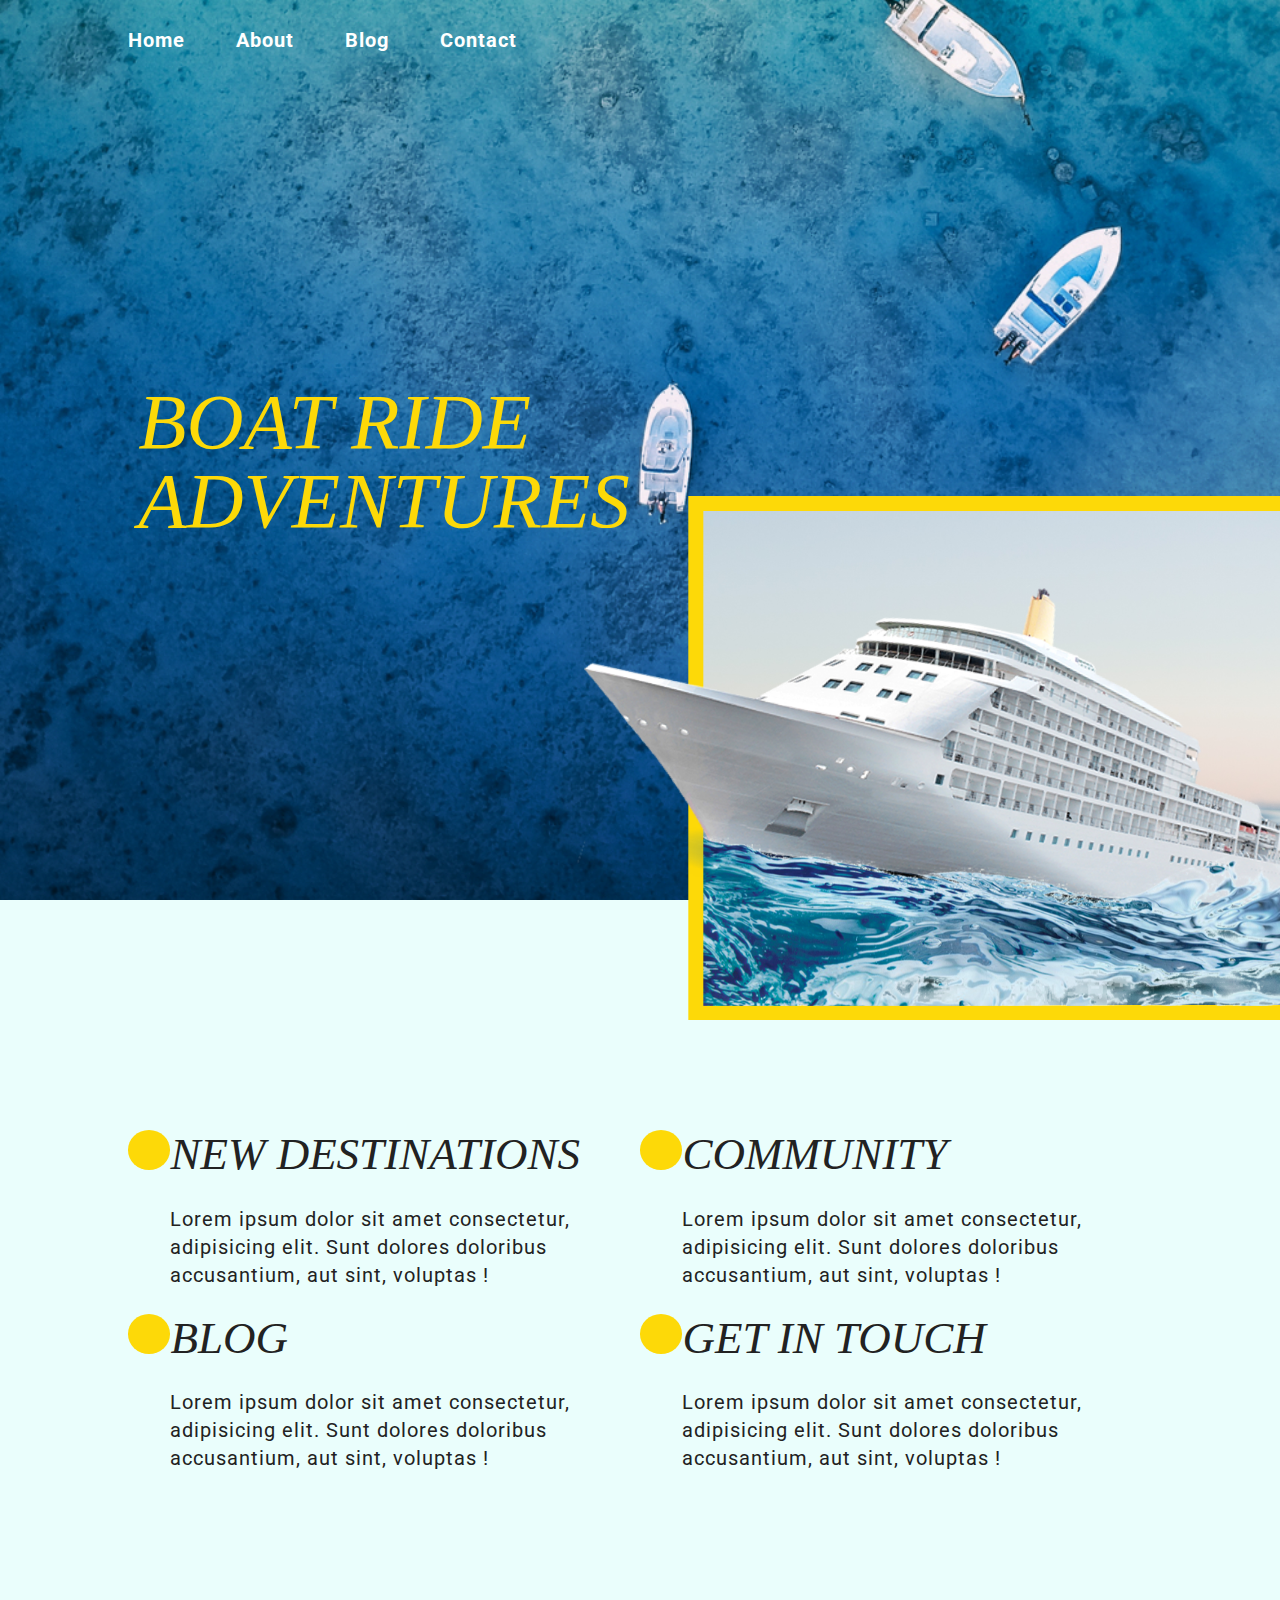
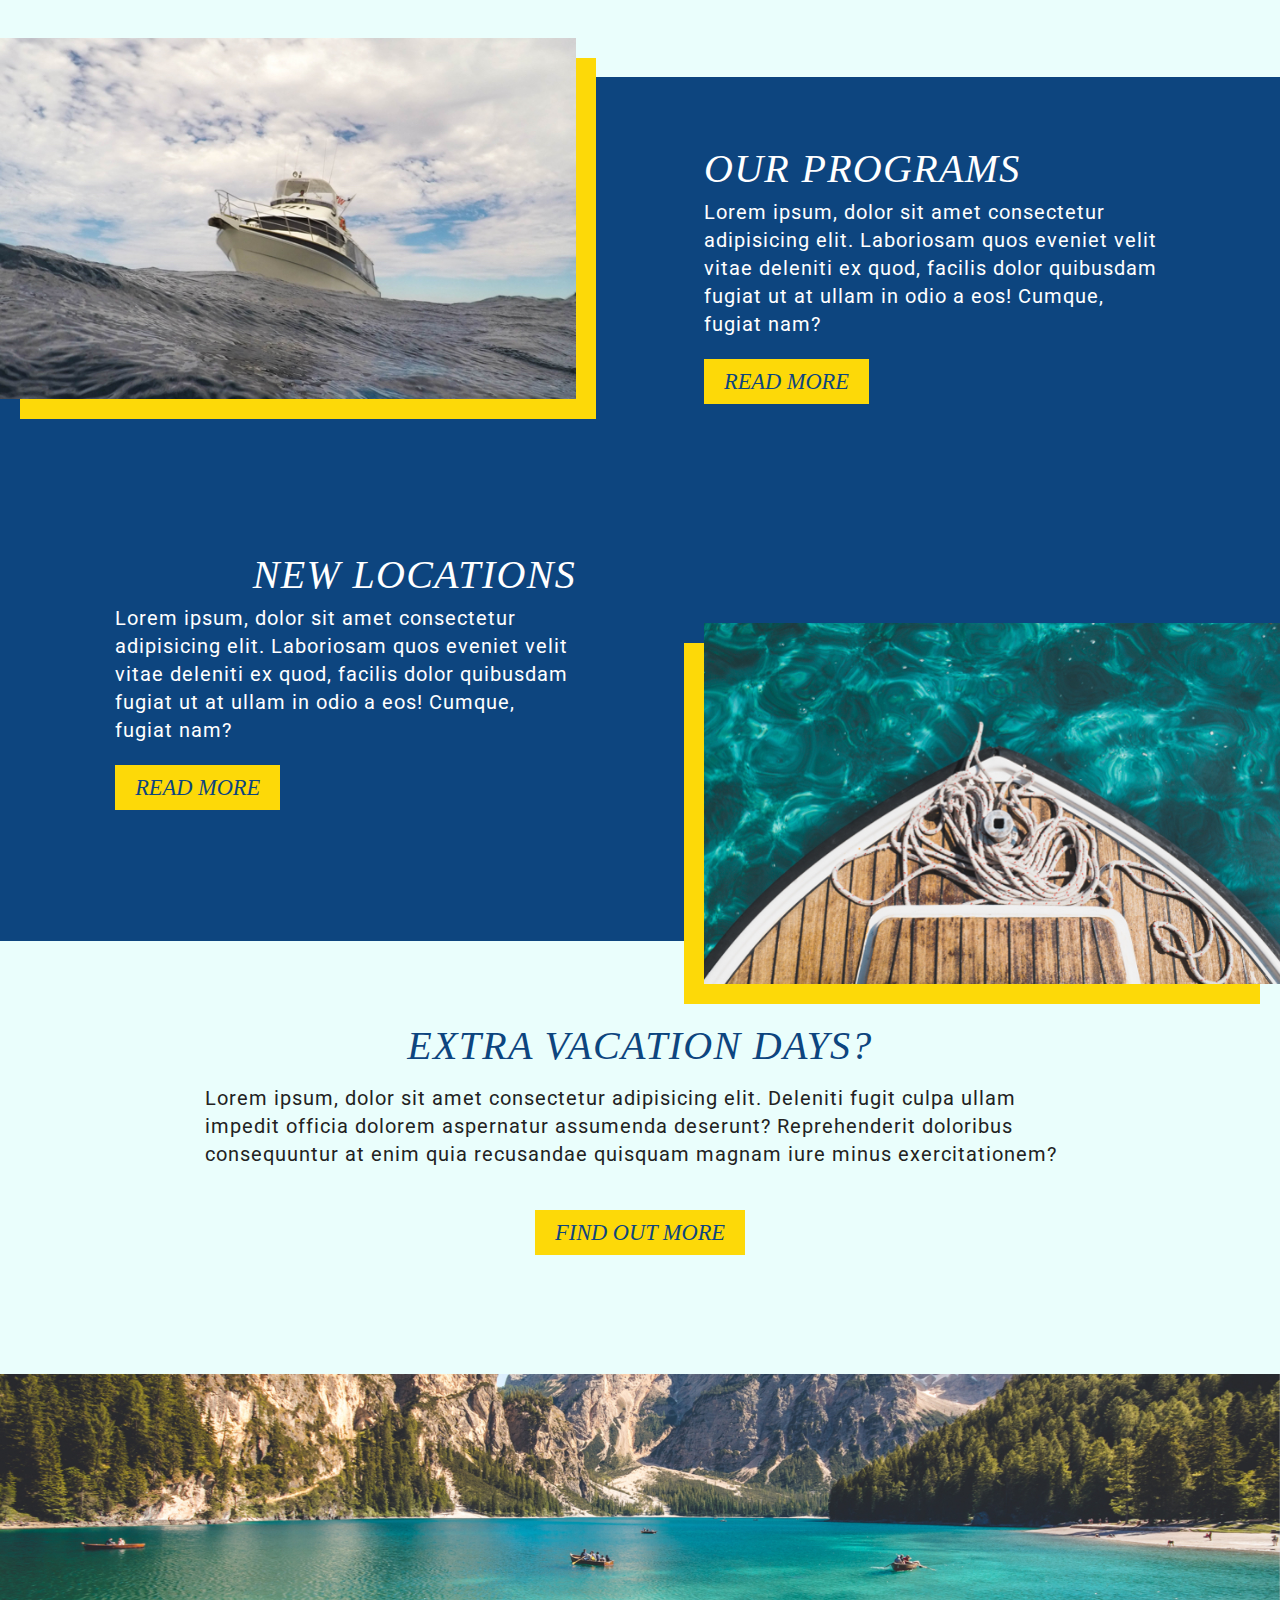
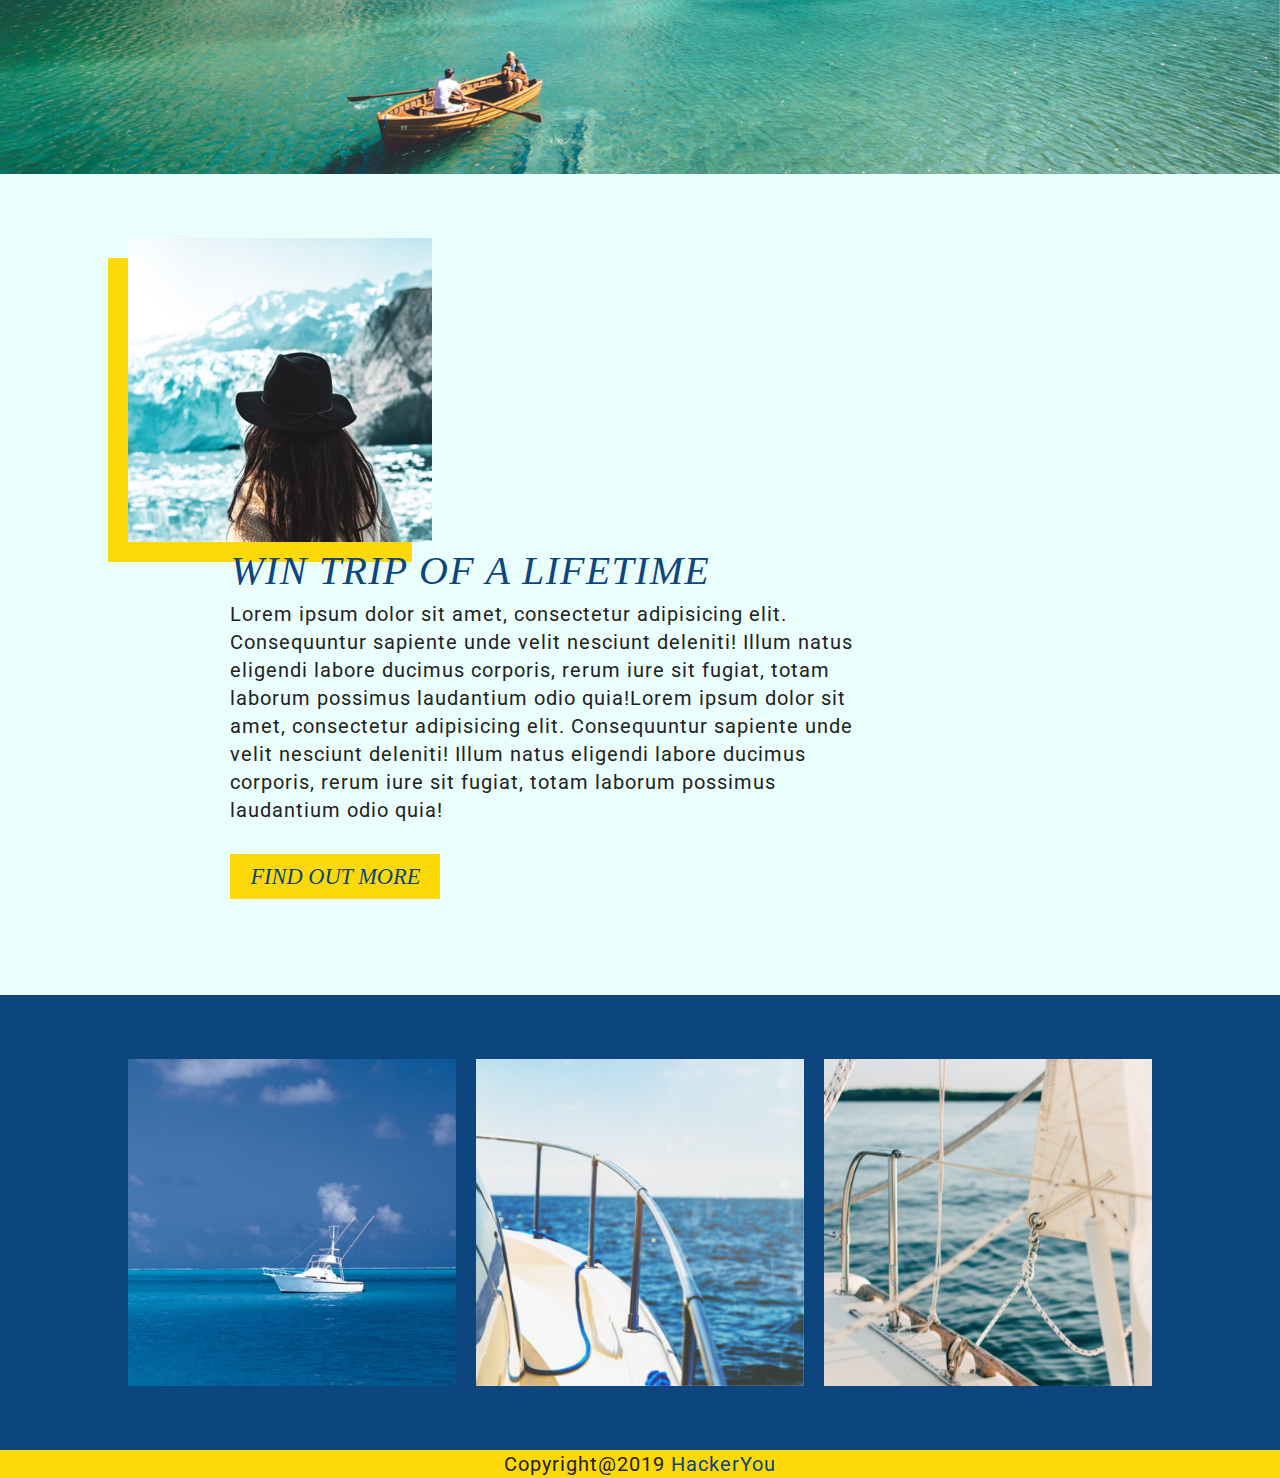
<file: index.html>
<!DOCTYPE html>
<html lang="en">
<head>
    <meta charset="UTF-8">
    <meta name="viewport" content="width=device-width, initial-scale=1.0">
    <meta http-equiv="X-UA-Compatible" content="ie=edge">
    <title>Boat Ride Adventures -Kanu Sobti</title>
    <link rel="stylesheet" href="https://use.fontawesome.com/releases/v5.7.1/css/all.css"
        integrity="sha384-fnmOCqbTlWIlj8LyTjo7mOUStjsKC4pOpQbqyi7RrhN7udi9RwhKkMHpvLbHG9Sr" crossorigin="anonymous"> 
    <link href="https://fonts.googleapis.com/css?family=IM+Fell+English:400,400i|Roboto&display=swap" rel="stylesheet">
    <link rel="stylesheet" href="styles/style.css">
    </head>
<body>
    <a href="#main" class="skipLink">Skip to main content</a>
    <header id="home">
        <div class="wrapper">
            <nav class="navigation">
            
                <ul class="navigationList">
                    <li class="navItem"><a class="navLink" href="index.html">Home</a></li>
                    <li class="navItem"><a class="navLink" href="#about">About</a></li>
                    <li class="navItem"><a class="navLink" href="blog.html">Blog</a></li>
                    <li class="navItem"><a class="navLink" href="contact.html">Contact</a></li>
                </ul>
            </nav>
            <div class="heading">
                <h1>Boat ride<span class="headingAdventures">adventures</span></h1>
            </div>
        </div>
        <img class="rightOverlappingImage" src="Assets/Boat-Ride-Adventures-final-assets/home-box-header.png" alt="A white cruise ship sailing in the waters">
    </header>
    <main>
        <section class="newDestinations" id="#about">
            
            <div class="firstLists wrapper">
                <div class="listItems">
                    <div class="iconContainer">
                        <i class="fas fa-map-marker-alt"></i>
                    </div>
                    <div class="iconText">
                        <h2>New Destinations</h2>
                        <p>Lorem ipsum dolor sit amet consectetur, adipisicing elit. Sunt dolores doloribus accusantium, aut sint, voluptas !</p>
                    </div>       
                </div>
                <div class="listItems">
                    <div class="iconContainer">
                        <i class="fas fa-users"></i>
                    </div>
                    <div class="iconText">
                        <h2>Community</h2>
                        <p>Lorem ipsum dolor sit amet consectetur, adipisicing elit. Sunt dolores doloribus accusantium, aut sint, voluptas !</p>
                    </div>       
                </div>
                <div class="listItems">
                    <div class="iconContainer">
                        <span><i class="fas fa-file"></i></span>
                    </div>
                    <div class="iconText">
                        <h2>Blog</h2>
                        <p>Lorem ipsum dolor sit amet consectetur, adipisicing elit. Sunt dolores doloribus accusantium, aut sint, voluptas !</p>
                    </div>
                </div>
                <div class="listItems">
                    <div class="iconContainer">
                        <span><i class="fas fa-phone"></i></span>
                    </div>
                    <div class="iconText">
                        <h2>Get in Touch</h2>
                        <p>Lorem ipsum dolor sit amet consectetur, adipisicing elit. Sunt dolores doloribus accusantium, aut sint, voluptas !</p>
                    </div>       
                </div> 
            </div>
        </section>
        <section class="ourProgramMainContainer">
            <!-- <div class="ourProgram wrapper"> -->
                <div class="ourProgramContainer">
                    <div class="ourProgramList leftImage">
                        <img src="Assets/Boat-Ride-Adventures-final-assets/left-image.jpg" alt="A yacht sailing on the wavy water with white clouds in the sky" >
                    </div>
                    <div class="ourProgramList leftDescription">
                        <h3>New Locations</h3>
                        <p>Lorem ipsum, dolor sit amet consectetur adipisicing elit. Laboriosam quos eveniet velit vitae deleniti ex quod, facilis dolor quibusdam fugiat ut at ullam in odio a eos! Cumque, fugiat nam?</p>
                        <div class="readMoreButton">
                            <a href="#">read more</a>
                        </div>
                    </div>  
                </div>
                   
                <div class="ourProgramContainer">
                    <div class="ourProgramList rightDescription">
                        <h3>Our Programs</h3>
                        <p>Lorem ipsum, dolor sit amet consectetur adipisicing elit. Laboriosam quos eveniet velit vitae deleniti ex quod, facilis dolor quibusdam fugiat ut at ullam in odio a eos! Cumque, fugiat nam?</p>
                        <div class="readMoreButton">
                            <a href="#">read more</a>
                        </div>
                    </div>
                    <div class="ourProgramList rightImage">
                        <img src="Assets/Boat-Ride-Adventures-final-assets/right-image.jpg" alt="Edge of a boat with some ropes with sparkling blue water in the background">
                    </div>
                </div> 
            <!-- </div>     -->
        </section>
        <section class="extraVacationContainer">
            <div class="extraVacation wrapper">
                <h3>Extra Vacation Days?</h3>
                <p>Lorem ipsum, dolor sit amet consectetur adipisicing elit. Deleniti fugit culpa ullam impedit officia dolorem aspernatur assumenda deserunt? Reprehenderit doloribus consequuntur at enim quia recusandae quisquam magnam iure minus exercitationem?</p>
                <div class="findOutMoreButton">
                        <a href="#">Find out more</a>
                </div>
            </div>
            <div>
                <img src="Assets/Boat-Ride-Adventures-final-assets/banner.jpg" alt="Four boats with people over it heading towards an island with mountains at the back">
            </div>   
        </section>
        <section class="winTripContainer">
            <div class="winTrip wrapper">
                <div class="winTripImage">
                    <img src="Assets/Boat-Ride-Adventures-final-assets/small-box.jpg" alt="Back of girl wearing a black hat looking towards snowy mountains ">
                </div>
                <div class="winTripDescription">
                    <h3>Win trip of a lifetime</h3>
                    <p>Lorem ipsum dolor sit amet, consectetur adipisicing elit. Consequuntur sapiente unde velit nesciunt deleniti! Illum natus eligendi labore ducimus corporis, rerum iure sit fugiat, totam laborum possimus laudantium odio quia!Lorem ipsum dolor sit amet, consectetur adipisicing elit. Consequuntur sapiente unde velit nesciunt deleniti! Illum natus eligendi labore ducimus corporis, rerum iure sit fugiat, totam laborum possimus laudantium odio quia!</p>
                    <div class="findOutMoreButton">
                            <a href="#">Find out more</a>
                    </div>
                </div>
            </div>   
        </section>
    </main>
    <footer class="gallery">
        <div class="galleryImgRow wrapper">
            <div class="galleryImg">
                <img src="Assets/Boat-Ride-Adventures-final-assets/gallery-image-1.jpg" alt="yacht sailing on blue waters with blue sky overhead">
            </div>
            <div class="galleryImg" >
                <img src="Assets/Boat-Ride-Adventures-final-assets/gallery-image-2.jpg" alt="yacht deck with side railing and blue waters ">
            </div>
            <div class="galleryImg">
                <img src="Assets/Boat-Ride-Adventures-final-assets/gallery-image-3.jpg" alt="yacht deck with sail and blue waters in the background">
            </div>
        </div>
        <div class="galleryCopyright">
            <p>Copyright@2019 <a class="galleryLink" href="https://hackeryou.com">HackerYou</a></p>
        </div>    
    </footer>
        
   
   
   
</body>
</html>
</file>
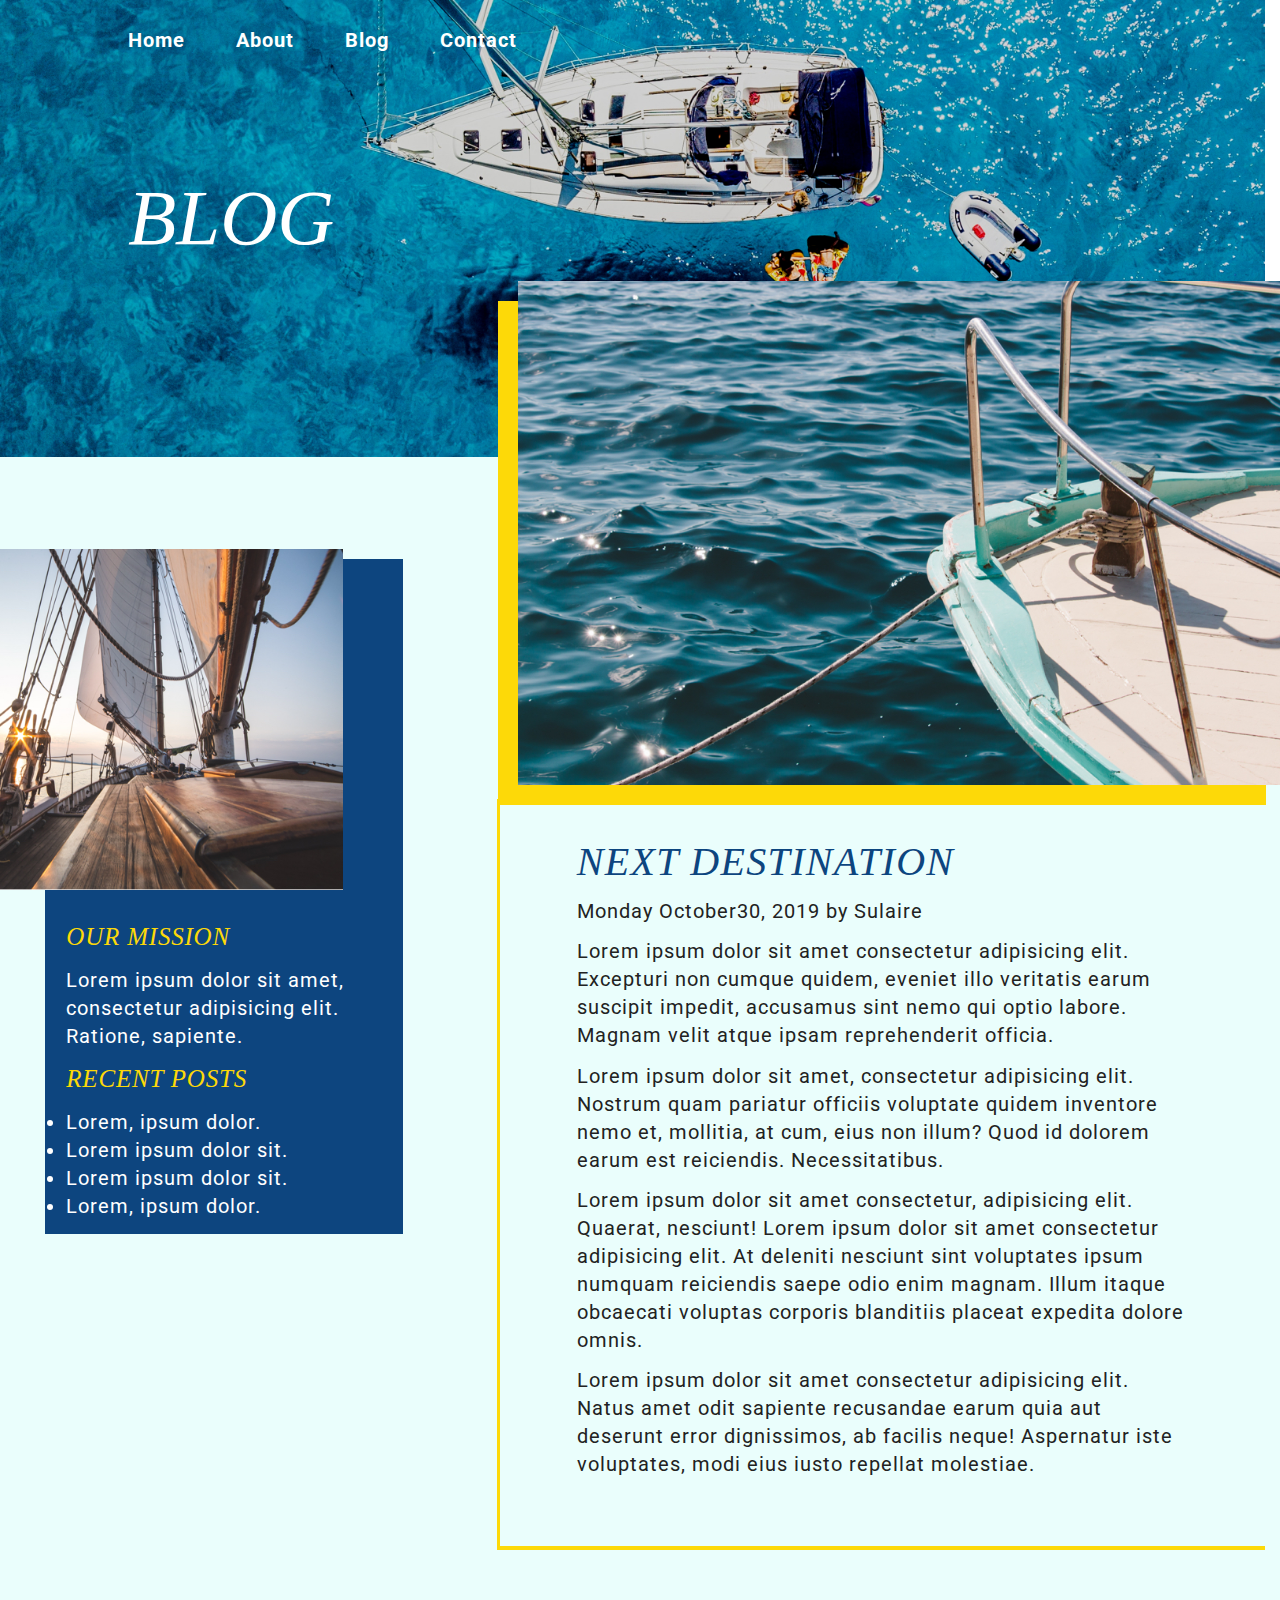
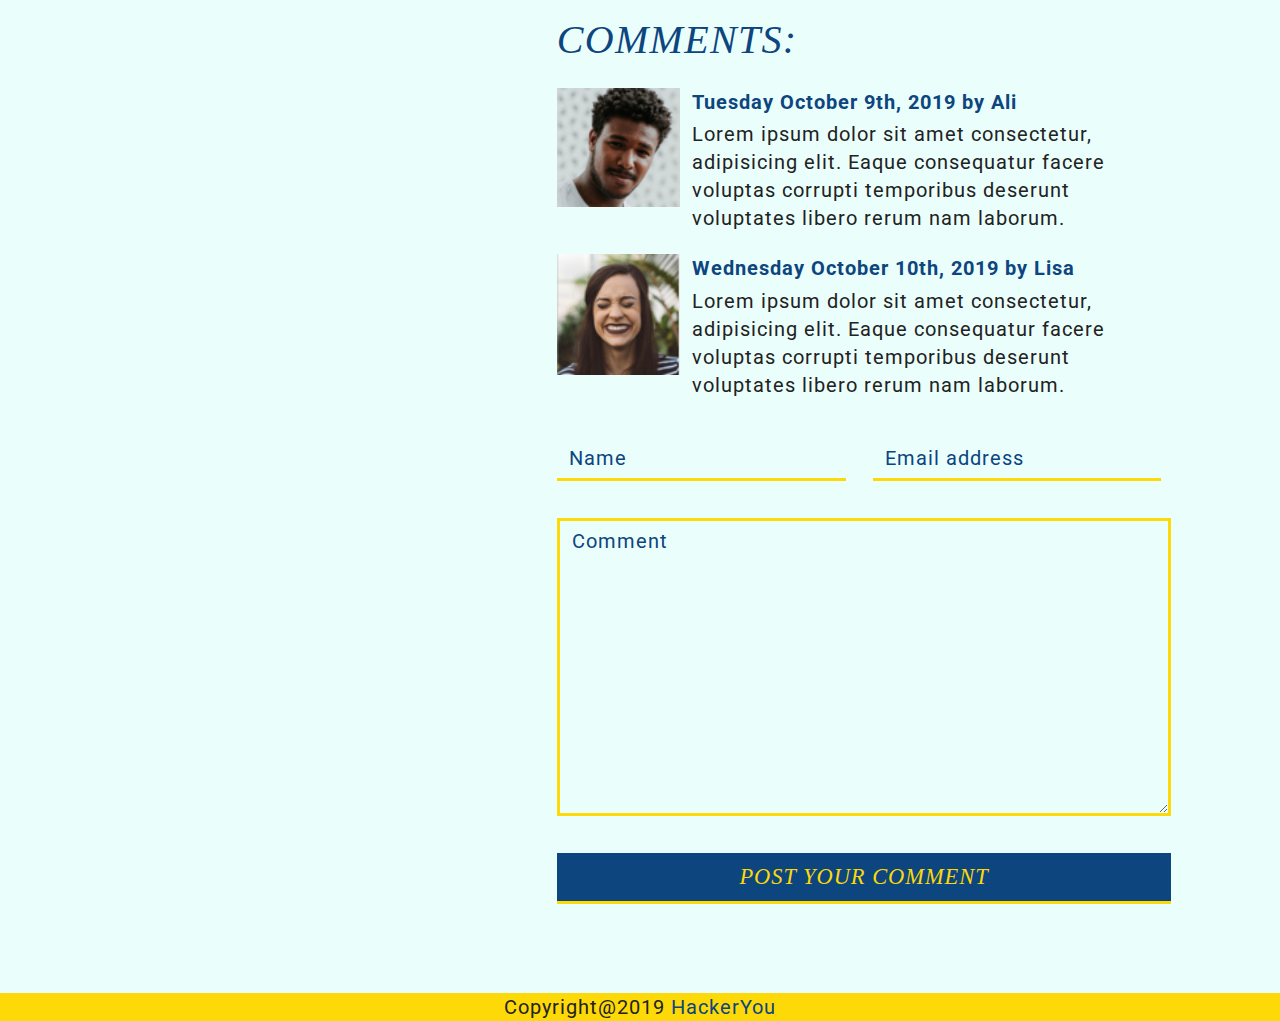
<file: blog.html>
<!DOCTYPE html>
<html lang="en">
<head>
    <meta charset="UTF-8">
    <meta name="viewport" content="width=device-width, initial-scale=1.0">
    <meta http-equiv="X-UA-Compatible" content="ie=edge">
    <title>Boat Ride Adventures -Kanu Sobti</title>
    <link rel="stylesheet" href="https://use.fontawesome.com/releases/v5.7.1/css/all.css"
    integrity="sha384-fnmOCqbTlWIlj8LyTjo7mOUStjsKC4pOpQbqyi7RrhN7udi9RwhKkMHpvLbHG9Sr" crossorigin="anonymous">
    <link href="https://fonts.googleapis.com/css?family=IM+Fell+English:400,400i|Roboto&display=swap" rel="stylesheet">
    <link rel="stylesheet" href="styles/style.css">    
</head>
<body>
    <header class="blogHeader"id="blog">
        <div class="wrapper">
            <nav class="navigation">
                <ul class="navigationList">
                    <li class="navItem"><a class="navLink" href="index.html">Home</a></li>
                    <li class="navItem"><a class="navLink" href="#about">About</a></li>
                    <li class="navItem"><a class="navLink" href="blog.html">Blog</a></li>
                    <li class="navItem"><a class="navLink" href="contact.html">Contact</a></li>
                </ul>
            </nav>
        </div>
        <div class="blogHeading wrapper">
            <h1>Blog</h1>
        </div>   
    </header>
    <main class="blogMainContainer">
        <aside>
            <div class="asideContainer wrapper">
                <div class="blogSideImg">
                    <img src="Assets/Boat-Ride-Adventures-final-assets/blog-side-image.jpg" alt="Deck of a cruise ship showing the sails and ropes with the sunset in the backdrop">
                </div>
                <div class="blogSideWrittenContainer">
                    <div class="ourMission">
                        <h4>Our Mission</h4>
                        <p>Lorem ipsum dolor sit amet, consectetur adipisicing elit. Ratione, sapiente.</p>
                    </div>
                    <div class="recentPosts">
                        <h4>Recent Posts</h4>
                        <ul>
                            <li>Lorem, ipsum dolor.</li>
                            <li>Lorem ipsum dolor sit.</li>
                            <li>Lorem ipsum dolor sit.</li>
                            <li>Lorem, ipsum dolor.</li>
                        </ul>
                    </div>    
                </div>
          </div>  
            
        </aside>
        <section class="rightSection wrapper">
            <div class="blogPostImg">
                <img src="Assets/Boat-Ride-Adventures-final-assets/blog-post-image.jpg" alt="a yacht tied up to the shore with a rope with the sparkling water">
            </div>
            <div class="blogPostContainer">    
                <div class="blogPostDescription wrapper">
                    <h3>Next Destination</h3>
                    <p>Monday October30, 2019 by Sulaire</p>
                    <p>Lorem ipsum dolor sit amet consectetur adipisicing elit. Excepturi non cumque quidem, eveniet illo veritatis earum suscipit impedit, accusamus sint nemo qui optio labore. Magnam velit atque ipsam reprehenderit officia.</p>
                    <p>Lorem ipsum dolor sit amet, consectetur adipisicing elit. Nostrum quam pariatur officiis voluptate quidem inventore nemo et, mollitia, at cum, eius non illum? Quod id dolorem earum est reiciendis. Necessitatibus.</p>
                    <p>Lorem ipsum dolor sit amet consectetur, adipisicing elit. Quaerat, nesciunt! Lorem ipsum dolor sit amet consectetur adipisicing elit. At deleniti nesciunt sint voluptates ipsum numquam reiciendis saepe odio enim magnam. Illum itaque obcaecati voluptas corporis blanditiis placeat expedita dolore omnis.</p>
                    <p>Lorem ipsum dolor sit amet consectetur adipisicing elit. Natus amet odit sapiente recusandae earum quia aut deserunt error dignissimos, ab facilis neque! Aspernatur iste voluptates, modi eius iusto repellat molestiae.</p>
                </div>
            </div> 
            <div class="commentsContainer wrapper">
                <h3>Comments:</h3>
                <div class="commentsDescription">
                    <div class="commentsImage">
                        <img src="Assets/Boat-Ride-Adventures-final-assets/comment-1.jpg" alt="picture of a guy named Ali having curly hair and a little moustache">
                    </div>
                    <div class="commentsText">
                        <p class="blueBold">Tuesday October 9th, 2019 by Ali</p>
                        <p>Lorem ipsum dolor sit amet consectetur, adipisicing elit. Eaque consequatur facere voluptas corrupti temporibus deserunt voluptates libero rerum nam laborum.</p>
                    </div>
                </div>
                <div class="commentsDescription">
                    <div class="commentsImage">
                        <img src="Assets/Boat-Ride-Adventures-final-assets/comment-2.jpg" alt="picture of a girl named Lisa having curly hair and a little moustache">
                    </div>
                    <div class="commentsText">
                        <p class="blueBold">Wednesday October 10th, 2019 by Lisa</p>
                        <p>Lorem ipsum dolor sit amet consectetur, adipisicing elit. Eaque consequatur facere voluptas corrupti temporibus deserunt voluptates libero rerum nam laborum.</p>
                    </div>
                </div>
            </div>
            <div class="blogForm">
                <form class="searchForm wrapper" action="sendEmail.php" method="POST" autocomplete="off" name="applicationForm"> 
                    <fieldset>
                        <label for="name" class="visuallyHidden">Name</label>
                        <input class="searchFormInputName" type="name" name="name" id="name" placeholder="Name" required="true">
                        <label for="email" class="visuallyHidden">Email</label>
                        <input class="searchFormInputEmail" type="email" name="email" id="email" placeholder="Email address" required="true">
                        <label for="textArea" class="visuallyHidden">TextArea</label>
                        ​<textarea id="txtArea" rows="10" cols="70" placeholder="Comment"></textarea>
                        <input class="searchFormButton" type="submit" value="Post your comment">
                    </fieldset>
                </form>
            </div>        
        </section>
    </main>
    <footer class="galleryCopyright">
        <p>Copyright@2019 <a class="galleryLink" href="https://hackeryou.com">HackerYou</a></p>
    </footer>
        
    
</body>
</html>
</file>
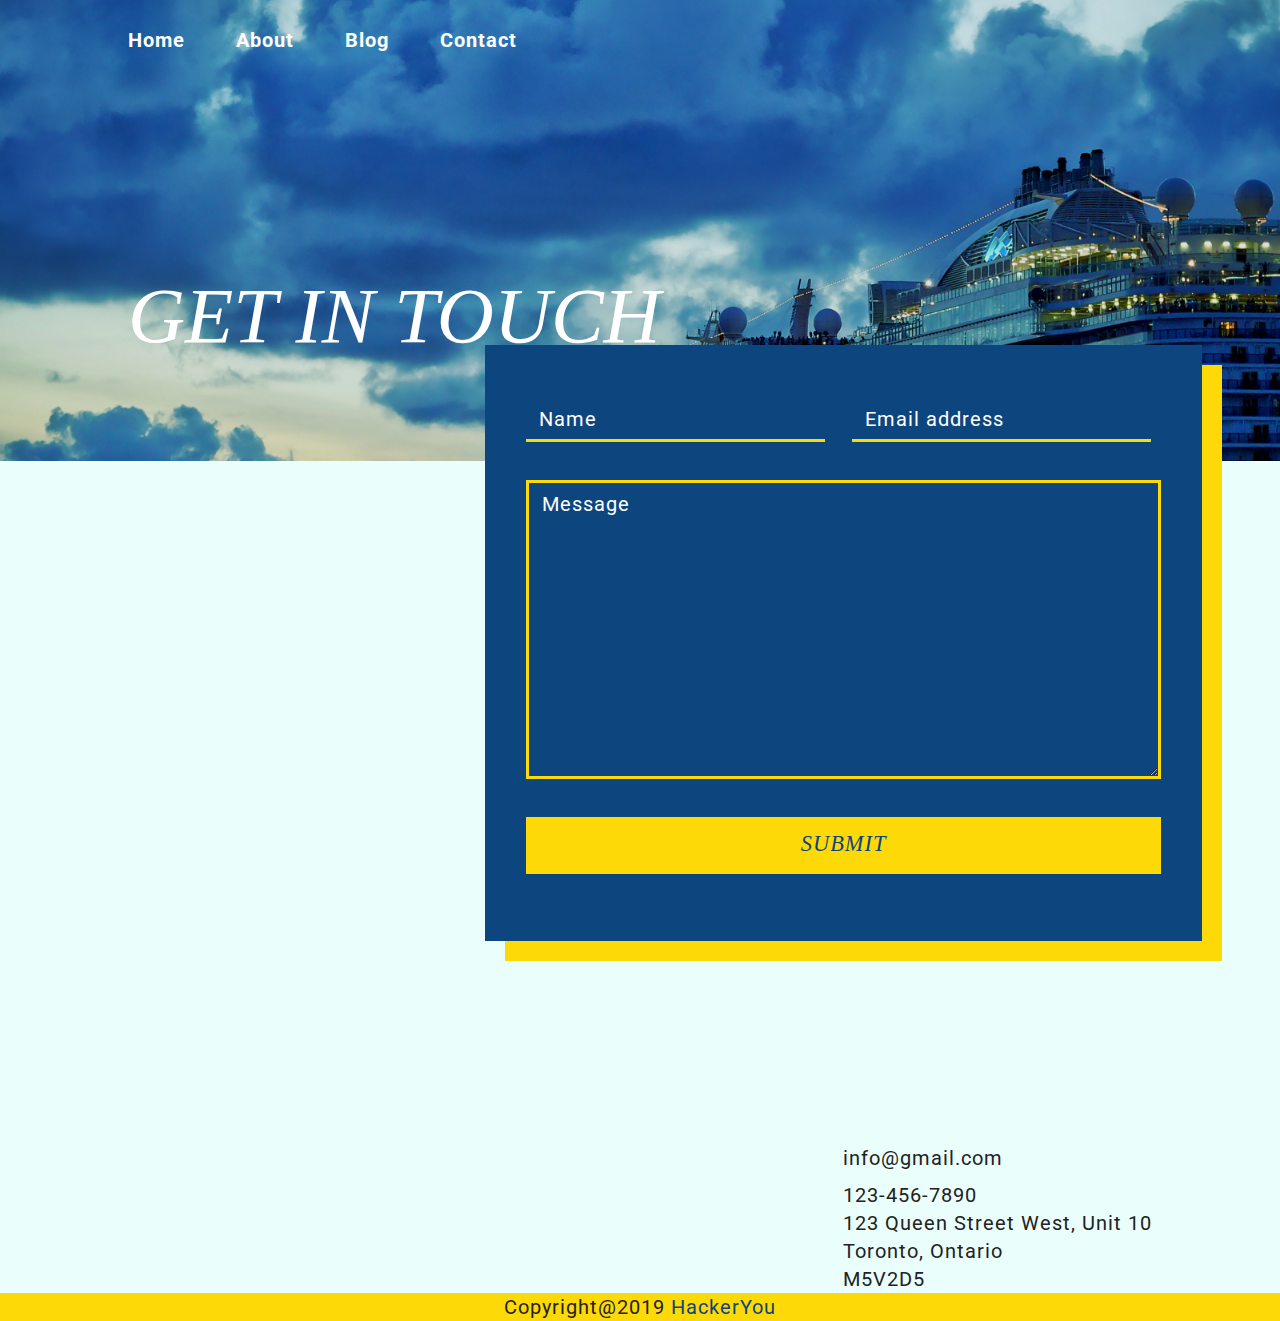
<file: contact.html>
<!DOCTYPE html>
<html lang="en">
<head>
    <meta charset="UTF-8">
    <meta name="viewport" content="width=device-width, initial-scale=1.0">
    <meta http-equiv="X-UA-Compatible" content="ie=edge">
    <title>Boat Ride Adventures -Kanu Sobti</title>
    <link rel="stylesheet" href="https://use.fontawesome.com/releases/v5.7.1/css/all.css"
    integrity="sha384-fnmOCqbTlWIlj8LyTjo7mOUStjsKC4pOpQbqyi7RrhN7udi9RwhKkMHpvLbHG9Sr" crossorigin="anonymous">
    <link href="https://fonts.googleapis.com/css?family=IM+Fell+English:400,400i|Roboto&display=swap" rel="stylesheet">
    <link rel="stylesheet" href="styles/style.css">    
</head>
<body>
    <header class="contactHeader"id="contact">
        <div class="wrapper">
            <nav class="navigation">
               
                    <ul class="navigationList">
                        <li class="navItem"><a class="navLink" href="index.html">Home</a></li>
                        <li class="navItem"><a class="navLink" href="#about">About</a></li>
                        <li class="navItem"><a class="navLink" href="blog.html">Blog</a></li>
                        <li class="navItem"><a class="navLink" href="contact.html">Contact</a></li>
                    </ul>
                
            </nav>
        </div>
        <div class="contactHeading wrapper">
            <h1>Get in touch</h1>
        </div>   
    </header>
    <main class="contactMainContainer">
        <div class="contactMain wrapper">
            <section class="formSection">
                <form class="searchForm" action="sendEmail.php" method="POST" autocomplete="off" name="applicationForm"> 
                        <fieldset>
                            <label for="name" class="visuallyHidden">Name</label>
                            <input class="searchFormInputName" type="name" name="name" id="name" placeholder="Name" required="true">
                            <label for="email" class="visuallyHidden">Email</label>
                            <input class="searchFormInputEmail" type="email" name="email" id="email" placeholder="Email address" required="true">
                            <label for="textArea" class="visuallyHidden">TextArea</label>
                            ​<textarea id="txtArea" id="textArea" placeholder="Message" rows="10" cols="18"></textarea>
                            <input class="searchFormButton" type="submit" value="Submit">
                            
                        </fieldset>
                    </form>
            </section>
                    
            <section class="leftSection">
                <div class="socialIcons">
                    <div class="socialMediaIcons">
                        <a href="https://facebook.com">
                            <i class="fab fa-facebook-f"><span class="visuallyHidden">Instagram</span></i>
                        </a>
                    </div>
                    <div class="socialMediaIcons">
                            <a href="https://instagram.com">
                                <i class="fab fa-instagram"><span class="visuallyHidden">Facebook</span></i>
                            </a>
                    </div>
                    <div class="socialMediaIcons">
                            <a href="https://twitter.com">
                                <i class="fab fa-twitter"><span class="visuallyHidden">Snapchat</span></i>
                            </a>
                    </div>
                    <div class="socialMediaIcons">
                            <a href="https://whatsapp.com">
                                <i class="fab fa-whatsapp"><span class="visuallyHidden">Twitter</span></i>
                            </a>
                    </div>
                </div>
                <div class="contactEmail">
                    <p>info@gmail.com</p>
                </div>
                <div class="contactAddress">
                    <p>123-456-7890</p> 
                    <p>123 Queen Street West, Unit 10</p>
                    <p>Toronto, Ontario</p>
                    <p>M5V2D5</p>
                </div>     
            </section>
            <!-- <section class="formSection">
                <form class="searchForm" action="sendEmail.php" method="POST" autocomplete="off" name="applicationForm">  -->
                        <!-- <fieldset> -->
                            <!-- <label for="name" class="visuallyHidden">Name</label>
                            <input class="searchFormInputName" type="name" name="name" id="name" placeholder="Name" required="true">
                            <label for="email" class="visuallyHidden">Email</label>
                            <input class="searchFormInputEmail" type="email" name="email" id="email" placeholder="Email address" required="true">
                            ​<textarea id="txtArea" placeholder="Message" rows="10" cols="18"></textarea>
                            <button class="searchFormButton">Submit</button> -->
                        <!-- </fieldset> -->
                    <!-- </form>
            </section> -->
            
        </div>
    </main>
    <footer class="galleryCopyright">
        <p>Copyright@2019 <a class="galleryLink" href="https://hackeryou.com">HackerYou</a></p>
    </footer>
    
    
    
</body>
</html>
</file>
<file: styles/style.css>
a, abbr, acronym, address, applet, article, aside, audio, b, big, blockquote, body, canvas, caption, center, cite, code, dd, del, details, dfn, div, dl, dt, em, embed, fieldset, figcaption, figure, footer, form, h1, h2, h3, h4, h5, h6, header, hgroup, html, i, iframe, img, ins, kbd, label, legend, li, mark, menu, nav, object, ol, output, p, pre, q, ruby, s, samp, section, small, span, strike, strong, sub, summary, sup, table, tbody, td, tfoot, th, thead, time, tr, tt, u, ul, var, video {
  margin: 0;
  padding: 0;
  border: 0;
  font-size: 100%;
  font: inherit;
  vertical-align: baseline;
}

article, aside, details, figcaption, figure, footer, header, hgroup, menu, nav, section {
  display: block;
}

body {
  line-height: 1;
}

ol, ul {
  list-style: none;
}

blockquote, q {
  quotes: none;
}

blockquote:after, blockquote:before, q:after, q:before {
  content: '';
  content: none;
}

table {
  border-collapse: collapse;
  border-spacing: 0;
}

input[type=search]::-webkit-search-cancel-button, input[type=search]::-webkit-search-decoration, input[type=search]::-webkit-search-results-button, input[type=search]::-webkit-search-results-decoration {
  -webkit-appearance: none;
  -moz-appearance: none;
}

input[type=search] {
  -webkit-appearance: none;
  -moz-appearance: none;
  -webkit-box-sizing: content-box;
  box-sizing: content-box;
}

textarea {
  overflow: auto;
  vertical-align: top;
  resize: vertical;
}

audio, canvas, video {
  display: inline-block;
  max-width: 100%;
}

audio:not([controls]) {
  display: none;
  height: 0;
}

[hidden] {
  display: none;
}

html {
  font-size: 100%;
  -webkit-text-size-adjust: 100%;
  -ms-text-size-adjust: 100%;
}

a:focus {
  outline: thin dotted;
}

a:active, a:hover {
  outline: 0;
}

img {
  border: 0;
  -ms-interpolation-mode: bicubic;
}

figure {
  margin: 0;
}

form {
  margin: 0;
}

fieldset {
  border: 1px solid silver;
  margin: 0 2px;
  padding: .35em .625em .75em;
}

legend {
  border: 0;
  padding: 0;
  white-space: normal;
}

button, input, select, textarea {
  font-size: 100%;
  margin: 0;
  vertical-align: baseline;
}

button, input {
  line-height: normal;
}

button, select {
  text-transform: none;
}

button, html input[type=button], input[type=reset], input[type=submit] {
  -webkit-appearance: button;
  cursor: pointer;
}

button[disabled], html input[disabled] {
  cursor: default;
}

input[type=checkbox], input[type=radio] {
  -webkit-box-sizing: border-box;
          box-sizing: border-box;
  padding: 0;
}

input[type=search] {
  -webkit-appearance: textfield;
  -webkit-box-sizing: content-box;
  box-sizing: content-box;
}

input[type=search]::-webkit-search-cancel-button, input[type=search]::-webkit-search-decoration {
  -webkit-appearance: none;
}

button::-moz-focus-inner, input::-moz-focus-inner {
  border: 0;
  padding: 0;
}

textarea {
  overflow: auto;
  vertical-align: top;
}

table {
  border-collapse: collapse;
  border-spacing: 0;
}

button, html, input, select, textarea {
  color: #222;
}

::-moz-selection {
  background: #b3d4fc;
  text-shadow: none;
}

::selection {
  background: #b3d4fc;
  text-shadow: none;
}

img {
  vertical-align: middle;
}

fieldset {
  border: 0;
  margin: 0;
  padding: 0;
}

textarea {
  resize: vertical;
}

.chromeframe {
  margin: .2em 0;
  background: #ccc;
  color: #000;
  padding: .2em 0;
}

.clearfix:after {
  visibility: hidden;
  display: block;
  font-size: 0;
  content: '';
  clear: both;
  height: 0;
}

* {
  -webkit-box-sizing: border-box;
  box-sizing: border-box;
}

.visuallyHidden:not(:focus):not(:active) {
  position: absolute;
  width: 1px;
  height: 1px;
  margin: -1px;
  border: 0;
  padding: 0;
  white-space: nowrap;
  -webkit-clip-path: inset(100%);
          clip-path: inset(100%);
  clip: rect(0 0 0);
  overflow: hidden;
}

html {
  font-size: 62.5%;
}

h1, h2, h3, h4, body, ul, li, p {
  margin: 0;
  padding: 0;
  list-style: none;
}

img {
  max-width: 100%;
  height: auto;
  border: 0;
  display: block;
  width: 100%;
}

h1, h2, h3, h4, button {
  font-family: "IM Fell English", serif;
}

a {
  text-decoration: none;
  color: white;
  font-size: 2rem;
}

.wrapper {
  max-width: 1280px;
  margin: 0 auto;
  width: 80%;
}

h1 {
  font-size: 7.9rem;
  font-weight: 400;
  font-style: italic;
  text-transform: uppercase;
  margin: 0;
  color: #fdd908;
}

h2 {
  font-size: 4.5rem;
  font-style: 400;
  font-style: italic;
  text-transform: uppercase;
  line-height: 99.8px;
}

h3 {
  font-size: 4rem;
  font-style: italic;
  text-transform: uppercase;
  line-height: 58px;
  letter-spacing: 1.3px;
}

h4 {
  font-size: 2.5rem;
  font-style: italic;
  line-height: 58px;
  letter-spacing: 0.8px;
  text-transform: uppercase;
}

p, li, input, textarea {
  font-size: 2rem;
  line-height: 28px;
  letter-spacing: 1px;
  font-family: "Roboto", sans-serif;
}

nav a {
  font-size: 2rem;
  font-family: "Roboto", sans-serif;
  font-weight: bold;
  text-align: center;
  line-height: 29px;
  letter-spacing: 1px;
}

.findOutMoreButton a,
.readMoreButton a,
.searchFormButton {
  font-size: 2.24rem;
  text-align: center;
  line-height: 41.6px;
  text-align: center;
  text-transform: uppercase;
  font-family: "IM Fell English", serif;
  color: #0d457f;
  font-style: italic;
  background: #fdd908;
  padding: 10px 20px;
}

.skipLink {
  position: absolute;
  left: -1000px;
  top: 5px;
  z-index: 999;
  background: white;
  color: black;
}

.skipLink:focus {
  left: 10px;
}

header {
  background-image: url(../Assets/Boat-Ride-Adventures-final-assets/home-header.jpg);
  background-repeat: no-repeat;
  height: 100vh;
  background-size: cover;
  padding: 2% 0;
  display: -webkit-box;
  display: -ms-flexbox;
  display: flex;
  -webkit-box-orient: vertical;
  -webkit-box-direction: normal;
      -ms-flex-direction: column;
          flex-direction: column;
  -webkit-box-pack: justify;
      -ms-flex-pack: justify;
          justify-content: space-between;
  position: relative;
}

header .navigation {
  display: -webkit-box;
  display: -ms-flexbox;
  display: flex;
}

header .navigation .navigationList {
  display: -webkit-box;
  display: -ms-flexbox;
  display: flex;
  -ms-flex-wrap: wrap;
      flex-wrap: wrap;
  -webkit-box-orient: horizontal;
  -webkit-box-direction: normal;
      -ms-flex-direction: row;
          flex-direction: row;
  -webkit-box-pack: justify;
      -ms-flex-pack: justify;
          justify-content: space-between;
  width: 38%;
}

.heading {
  display: -webkit-box;
  display: -ms-flexbox;
  display: flex;
}

.heading h1 {
  width: 45%;
  padding-top: 32%;
  margin-left: 1%;
}

.heading h1 .headingAdventures {
  display: block;
}

nav a:hover {
  color: #fdd908;
  letter-spacing: 2px;
  -webkit-transition: 0.5s all ease;
  transition: 0.5s all ease;
}

.rightOverlappingImage {
  width: 55%;
  position: absolute;
  bottom: -12rem;
  right: 0rem;
  z-index: 10;
}

.newDestinations {
  background-color: #eafefc;
  position: relative;
  padding: 16% 0;
}

.newDestinations .firstLists {
  display: -webkit-box;
  display: -ms-flexbox;
  display: flex;
  -ms-flex-wrap: wrap;
      flex-wrap: wrap;
  -ms-flex-pack: distribute;
      justify-content: space-around;
}

.newDestinations .firstLists .listItems {
  width: 50%;
  display: -webkit-box;
  display: -ms-flexbox;
  display: flex;
}

.iconContainer {
  width: 100px;
  height: 40px;
  background: #fdd908;
  border-radius: 50%;
  margin-top: 5%;
  display: -webkit-box;
  display: -ms-flexbox;
  display: flex;
  -webkit-box-pack: center;
      -ms-flex-pack: center;
          justify-content: center;
  -webkit-box-align: center;
      -ms-flex-align: center;
          align-items: center;
}

.fas {
  color: #0d457f;
  font-size: 2rem;
}

.ourProgramMainContainer {
  background: #0d457f;
  padding: 4% 0;
  display: -webkit-box;
  display: -ms-flexbox;
  display: flex;
  -webkit-box-pack: justify;
      -ms-flex-pack: justify;
          justify-content: space-between;
}

.ourProgramMainContainer .ourProgramContainer {
  display: -webkit-box;
  display: -ms-flexbox;
  display: flex;
  -ms-flex-wrap: wrap;
      flex-wrap: wrap;
  -webkit-box-orient: vertical;
  -webkit-box-direction: normal;
      -ms-flex-direction: column;
          flex-direction: column;
  width: 45%;
}

.ourProgramMainContainer .ourProgramContainer .ourProgramList {
  width: 100%;
  display: -webkit-box;
  display: -ms-flexbox;
  display: flex;
  -webkit-box-orient: vertical;
  -webkit-box-direction: normal;
      -ms-flex-direction: column;
          flex-direction: column;
}

.ourProgramMainContainer .ourProgramContainer .ourProgramList h3, .ourProgramMainContainer .ourProgramContainer .ourProgramList p {
  color: #ffffff;
}

.readMoreButton a:hover,
input[type="submit"]:hover {
  -webkit-box-shadow: 0 4px 6px rgba(50, 50, 93, 0.11), 0 1px 3px rgba(0, 0, 0, 0.08);
          box-shadow: 0 4px 6px rgba(50, 50, 93, 0.11), 0 1px 3px rgba(0, 0, 0, 0.08);
  background-image: -webkit-gradient(linear, left top, right top, from(#09e5e0), color-stop(50%, #829395), to(#27c8bb));
  background-image: linear-gradient(to right, #09e5e0 0%, #829395 50%, #27c8bb 100%);
  -webkit-transition: 0.5s;
  transition: 0.5s;
  background-position: right center;
  background-size: 200% auto;
}

.findOutMoreButton a:hover {
  -webkit-box-shadow: 0 4px 6px rgba(50, 50, 93, 0.11), 0 1px 3px rgba(0, 0, 0, 0.08);
          box-shadow: 0 4px 6px rgba(50, 50, 93, 0.11), 0 1px 3px rgba(0, 0, 0, 0.08);
  background-image: -webkit-gradient(linear, left top, right top, from(#097be5), color-stop(50%, #8dedf8), to(#27c8bb));
  background-image: linear-gradient(to right, #097be5 0%, #8dedf8 50%, #27c8bb 100%);
  -webkit-transition: 0.5s;
  transition: 0.5s;
  background-position: right center;
  background-size: 200% auto;
}

.leftImage {
  position: relative;
  top: -9rem;
}

.leftImage img {
  -webkit-box-shadow: 20px 20px;
          box-shadow: 20px 20px;
  color: #fdd908;
}

.rightImage {
  position: relative;
  bottom: -14rem;
}

.rightImage img {
  -webkit-box-shadow: -20px 20px 0px 0px #fdd908;
  box-shadow: -20px 20px 0px 0px #fdd908;
}

.leftDescription {
  padding: 10% 0 10% 20%;
}

.leftDescription h3 {
  text-align: right;
}

.rightDescription {
  padding: 2% 20% 10% 0;
}

.readMoreButton, .findOutMoreButton {
  margin: 5% 0;
}

.extraVacationContainer {
  background: #eafefc;
}

.extraVacationContainer .extraVacation {
  display: -webkit-box;
  display: -ms-flexbox;
  display: flex;
  -webkit-box-orient: vertical;
  -webkit-box-direction: normal;
      -ms-flex-flow: column wrap;
          flex-flow: column wrap;
  -webkit-box-pack: center;
      -ms-flex-pack: center;
          justify-content: center;
  -webkit-box-align: center;
      -ms-flex-align: center;
          align-items: center;
  padding: 6%;
}

.extraVacationContainer .extraVacation h3 {
  color: #0d457f;
  padding-bottom: 1%;
}

.winTripContainer {
  background-color: #eafefc;
  padding: 5% 0;
}

.winTripContainer .winTrip {
  display: -webkit-box;
  display: -ms-flexbox;
  display: flex;
  -webkit-box-orient: horizontal;
  -webkit-box-direction: normal;
      -ms-flex-flow: row wrap;
          flex-flow: row wrap;
}

.winTripImage img {
  -webkit-box-shadow: -20px 20px 0px 0px #fdd908;
  box-shadow: -20px 20px 0px 0px #fdd908;
}

.winTripDescription {
  margin-left: 10%;
  width: 64%;
}

.winTripDescription h3 {
  color: #0d457f;
}

.gallery {
  background: #0d457f;
  padding: 5% 0 0;
}

.gallery .galleryImgRow {
  display: -webkit-box;
  display: -ms-flexbox;
  display: flex;
  -webkit-box-orient: horizontal;
  -webkit-box-direction: normal;
      -ms-flex-flow: row wrap;
          flex-flow: row wrap;
  -webkit-box-pack: justify;
      -ms-flex-pack: justify;
          justify-content: space-between;
}

.galleryImg {
  width: 32%;
}

.galleryImg img {
  -webkit-transition: all 0.5s;
  transition: all 0.5s;
}

.galleryImg img:hover {
  -webkit-transform: scale(1.1);
          transform: scale(1.1);
}

.galleryCopyright {
  background: #fdd908;
  text-align: center;
  margin-top: 5%;
}

.galleryCopyright .galleryLink {
  color: #0d457f;
}

.contactHeader {
  background-image: url(../Assets/Boat-Ride-Adventures-final-assets/contact-header.jpg);
  background-repeat: no-repeat;
  height: 36vw;
  width: 100vw;
  background-size: contain;
  display: -webkit-box;
  display: -ms-flexbox;
  display: flex;
  -webkit-box-orient: vertical;
  -webkit-box-direction: normal;
      -ms-flex-direction: column;
          flex-direction: column;
}

.contactHeader .navigationList {
  display: -webkit-box;
  display: -ms-flexbox;
  display: flex;
  width: 33%;
}

.contactHeading {
  position: relative;
  top: -24rem;
}

.contactHeading h1 {
  color: #ffffff;
}

.contactMainContainer {
  background: #eafefc;
  padding: 5% 0 0;
}

.contactMainContainer .contactMain {
  display: -webkit-box;
  display: -ms-flexbox;
  display: flex;
  -webkit-box-orient: horizontal;
  -webkit-box-direction: reverse;
      -ms-flex-direction: row-reverse;
          flex-direction: row-reverse;
  -ms-flex-wrap: wrap;
      flex-wrap: wrap;
}

.contactMainContainer .formSection {
  background: #0d457f;
  position: relative;
  top: -18rem;
  right: -5rem;
  -webkit-box-shadow: 20px 20px #fdd908;
          box-shadow: 20px 20px #fdd908;
  width: 70%;
  padding: 4%;
  display: -webkit-box;
  display: -ms-flexbox;
  display: flex;
  -webkit-box-orient: horizontal;
  -webkit-box-direction: normal;
      -ms-flex-direction: row;
          flex-direction: row;
}

.searchForm {
  border: none;
}

.searchForm input {
  border: none;
  width: 47%;
  background: #0d457f;
  border-bottom: 3px solid #fdd908;
  padding: 1% 2%;
  margin: 2% 0 4%;
}

.searchForm textarea {
  width: 100%;
  background: #0d457f;
  border: 3px solid #fdd908;
  background: #0d457f;
  padding: 1% 2%;
  margin: 2% 0 4%;
}

.searchForm .searchFormButton {
  width: 100%;
  background: #fdd908;
  color: #0d457f;
}

input[type="submit"]:focus {
  font-size: 2.9rem;
  -webkit-transition: 0.5s ease-in-out;
  transition: 0.5s ease-in-out;
}

input[type="email"]:focus,
input[type="name"]:focus {
  background-color: #51e0d9;
  border: #0dca9b;
}

.contactMainContainer input[type="email"]:focus,
.contactMainContainer input[type="name"]:focus {
  background-color: #488eeb;
  border: #0525b6;
}

.searchForm .searchFormInputName {
  margin-right: 2%;
}

.searchForm .searchFormInputEmail {
  margin-left: 2%;
}

.socialIcons {
  display: -webkit-box;
  display: -ms-flexbox;
  display: flex;
}

.socialIcons .socialMediaIcons i {
  color: #0d457f;
  padding: 8px;
  font-size: 2.3rem;
}

.socialIcons .fa-instagram:hover {
  color: #8a3ab9;
}

.socialIcons .fa-facebook-f:hover {
  color: #3b5998;
}

.socialIcons .fa-whatsapp:hover {
  color: #25D366;
}

.socialIcons .fa-twitter:hover {
  color: #00aced;
}

.contactEmail {
  padding-bottom: 3%;
}

::-webkit-input-placeholder {
  color: #ffffff;
  opacity: 1;
}

:-ms-input-placeholder {
  color: #ffffff;
  opacity: 1;
}

::-ms-input-placeholder {
  color: #ffffff;
  opacity: 1;
}

::placeholder {
  color: #ffffff;
  opacity: 1;
}

.searchFormButton {
  width: 100%;
  padding: 1%;
}

footer.galleryCopyright {
  margin-top: 0;
}

.blogHeader {
  background-image: url(../Assets/Boat-Ride-Adventures-final-assets/blog-header.jpg);
  background-repeat: no-repeat;
  background-size: contain;
  height: 35.7vw;
  display: -webkit-box;
  display: -ms-flexbox;
  display: flex;
  -webkit-box-orient: vertical;
  -webkit-box-direction: normal;
      -ms-flex-direction: column;
          flex-direction: column;
}

.blogHeader .navigationList {
  display: -webkit-box;
  display: -ms-flexbox;
  display: flex;
  width: 33%;
}

.blogHeading {
  position: relative;
  top: -43%;
}

.blogHeading h1 {
  color: #ffffff;
}

.blogMainContainer {
  background: #eafefc;
  display: -webkit-box;
  display: -ms-flexbox;
  display: flex;
  -webkit-box-orient: horizontal;
  -webkit-box-direction: normal;
      -ms-flex-flow: row wrap;
          flex-flow: row wrap;
  padding: 5% 0;
}

.blogMainContainer aside {
  width: 35%;
  margin-top: 3%;
}

.blogMainContainer aside .asideContainer {
  background: #0d457f;
}

.blogMainContainer .rightSection {
  width: 60%;
}

.blogSideWrittenContainer {
  padding: 2% 6% 4%;
}

.blogSideWrittenContainer h4 {
  color: #fdd908;
}

.blogSideWrittenContainer p {
  color: white;
}

.blogSideWrittenContainer li {
  color: #ffffff;
  list-style-type: disc;
}

.blogSideImg {
  position: relative;
  top: -1rem;
  left: -6rem;
}

.blogPostImg {
  position: relative;
  top: -24rem;
  right: -3.75rem;
}

.blogPostImg img {
  -webkit-box-shadow: -20px 20px 0px 0px #fdd908;
  box-shadow: -20px 20px 0px 0px #fdd908;
}

.blogPostContainer {
  margin-top: -18rem;
  padding: 5% 0 8%;
  -webkit-box-shadow: -3px 4px #fdd908;
          box-shadow: -3px 4px #fdd908;
  position: relative;
  top: -5rem;
  right: -2rem;
  overflow-x: hidden;
}

.blogPostContainer h3 {
  color: #0d457f;
}

.blogPostContainer p {
  padding: 1% 0;
}

.commentsContainer {
  margin-bottom: 1%;
  padding: 2% 0;
}

.commentsContainer h3 {
  color: #0d457f;
}

.commentsContainer .commentsDescription {
  display: -webkit-box;
  display: -ms-flexbox;
  display: flex;
  margin-top: 3%;
}

.commentsContainer .commentsDescription .commentsImage {
  width: 20%;
}

.commentsText {
  width: 68%;
  margin-left: 2%;
}

.commentsText p {
  padding: 1% 0;
}

.commentsText .blueBold {
  color: #0d457f;
  font-weight: bold;
  padding: 0;
}

.blogForm input, .blogForm textarea {
  background: #eafefc;
}

.blogForm ::-webkit-input-placeholder {
  color: #0d457f;
  opacity: 1;
}

.blogForm :-ms-input-placeholder {
  color: #0d457f;
  opacity: 1;
}

.blogForm ::-ms-input-placeholder {
  color: #0d457f;
  opacity: 1;
}

.blogForm ::placeholder {
  color: #0d457f;
  opacity: 1;
}

.blogForm .searchFormButton {
  width: 100%;
  padding: 0.5%;
  background: #0d457f;
  color: #fdd908;
}

@media (max-width: 1306px) {
  .contactHeading {
    top: -8rem;
  }
}

/* Portrait tablet and small desktops */
@media (max-width: 940px) {
  .wrapper {
    width: 90%;
  }
  .heading h1 {
    width: 100%;
    padding-top: 22%;
    margin: 4% 13%;
  }
  h1 {
    font-size: 7.5rem;
  }
  h2 {
    font-size: 4.2rem;
    line-height: 50px;
  }
  h3 {
    font-size: 3rem;
    line-height: 50px;
  }
  h4 {
    font-size: 2.1rem;
    line-height: 44px;
  }
  p, li, input, textarea {
    font-size: 1.8rem;
    letter-spacing: 0.5px;
  }
  .findOutMoreButton a,
  .readMoreButton a,
  button {
    font-size: 1.8rem;
    padding: 5px 13px;
  }
  header .navigation .navigationList {
    width: 50%;
  }
  .navigationList li {
    padding-right: 1.8rem;
  }
  .rightOverlappingImage {
    display: none;
  }
  .newDestinations {
    padding: 10% 0;
  }
  .newDestinations .firstLists {
    display: block;
  }
  .newDestinations .firstLists .listItems {
    width: 100%;
    padding-bottom: 3%;
  }
  .iconContainer {
    width: 100px;
    height: 40px;
    margin-top: 1%;
    margin-right: 2%;
  }
  .ourProgramMainContainer {
    padding: 2% 0;
  }
  .ourProgramMainContainer .ourProgramContainer {
    width: 48%;
  }
  .leftImage {
    top: -4rem;
  }
  .rightImage {
    bottom: -2rem;
  }
  .leftDescription {
    padding: 19% 0 0 18%;
  }
  .winTripDescription {
    width: 56%;
    margin-left: 3%;
  }
  .blogHeader {
    background-size: cover;
    background-position: center;
  }
  .blogSideImg {
    left: -3rem;
  }
  .blogSideWrittenContainer {
    padding: 2% 10% 4%;
  }
  .blogPostContainer {
    right: -0.75rem;
  }
  .commentsText {
    width: 75%;
    margin-left: 5%;
  }
  .contactHeading {
    top: -4rem;
  }
  .contactMainContainer .formSection {
    top: -10rem;
    right: 14rem;
  }
  .leftSection {
    margin: 0 38% 2%;
  }
}

/* Landscape phone to portrait tablet */
@media (max-width: 768px) {
  h1 {
    font-size: 6rem;
  }
  h2 {
    font-size: 4rem;
    line-height: 48px;
  }
  h3 {
    font-size: 2.8rem;
    line-height: 48px;
  }
  h4 {
    font-size: 2rem;
    line-height: 44px;
  }
  p, li, input, textarea {
    font-size: 1.6rem;
    letter-spacing: 0.5px;
  }
  .findOutMoreButton a,
  .readMoreButton a,
  button {
    font-size: 1.7rem;
    padding: 5px 13px;
  }
  header .navigation .navigationList {
    width: 58%;
  }
  .ourProgramMainContainer {
    display: block;
  }
  .ourProgramMainContainer .ourProgramContainer {
    width: 100%;
  }
  .leftDescription,
  .rightDescription {
    -webkit-box-align: center;
        -ms-flex-align: center;
            align-items: center;
    padding: 5% 10%;
  }
  .leftImage img, .rightImage img {
    -webkit-box-shadow: none;
            box-shadow: none;
  }
  .extraVacationContainer .extraVacation {
    padding: 6% 0;
  }
  .winTripContainer .winTrip {
    display: block;
  }
  .winTripImage img {
    -webkit-box-shadow: none;
            box-shadow: none;
  }
  .winTripDescription {
    margin: 0;
    width: 100%;
  }
  .winTripDescription h3 {
    text-align: center;
  }
  .winTripDescription .findOutMoreButton {
    text-align: center;
  }
  .galleryImg {
    width: 48%;
  }
  .galleryImg:nth-child(3) {
    display: none;
  }
  .contactMainContainer .contactMain .formSection {
    right: 11rem;
    width: 73%;
    top: -9rem;
  }
  .blogHeading {
    top: 5%;
  }
  .blogPostImg {
    top: -11rem;
  }
  .blogPostContainer {
    right: -2.05rem;
    top: 8rem;
  }
  .commentsContainer {
    margin: 25% 0 0 auto;
  }
}

@media (max-width: 480px) {
  h1 {
    font-size: 5.5rem;
  }
  h2 {
    font-size: 3rem;
    line-height: 46px;
  }
  h3 {
    font-size: 2.6rem;
    line-height: 46px;
  }
  h4 {
    font-size: 1.8rem;
    line-height: 42px;
  }
  p, li, input, textarea {
    font-size: 1.6rem;
    letter-spacing: 0.5px;
  }
  .findOutMoreButton a,
  .readMoreButton a,
  button {
    font-size: 2rem;
    line-height: 37px;
    padding: 5px 10px;
  }
  header .navigation .navigationList {
    width: 100%;
  }
  .heading h1 {
    width: 100%;
    padding-top: 44%;
    margin: 0;
  }
  .winTripContainer .wrapper {
    max-width: 100%;
    width: 100%;
  }
  .winTripContainer .winTripDescription {
    padding: 10%;
  }
  .gallery .galleryImgRow {
    -webkit-box-orient: vertical;
    -webkit-box-direction: normal;
        -ms-flex-flow: column wrap;
            flex-flow: column wrap;
  }
  .galleryImg {
    width: 100%;
    margin-bottom: 5%;
  }
  .galleryImg img {
    -webkit-transition: all 0.5s;
    transition: all 0.5s;
  }
  .galleryImg img:hover {
    -webkit-transform: scale(0.8);
            transform: scale(0.8);
  }
  .galleryImg:nth-child(3) {
    display: block;
  }
  .blogMainContainer {
    display: block;
  }
  .blogMainContainer aside {
    width: 100%;
    margin: 4% 0;
  }
  .blogMainContainer .rightSection {
    width: 90%;
  }
  .blogSideImg {
    position: static;
  }
  .blogSideImg img {
    border: 14px solid #fdd908;
  }
  .blogPostImg {
    position: static;
  }
  .blogPostImg img {
    -webkit-box-shadow: none;
            box-shadow: none;
    border: 14px solid #fdd908;
  }
  .blogPostContainer {
    position: static;
    margin-top: 0;
    -webkit-box-shadow: none;
            box-shadow: none;
  }
  .blogPostContainer .blogPostDescription h3 {
    text-align: center;
  }
  .blueBold {
    letter-spacing: -0.5px;
  }
  .blogForm input, .formSection input {
    width: 100%;
  }
  .contactHeading {
    top: 2rem;
  }
  .contactMainContainer .contactMain .formSection {
    top: -2.4rem;
    right: 2.2rem;
    width: 95%;
  }
}

@media (max-width: 320px) {
  h1 {
    font-size: 4rem;
  }
  h2 {
    font-size: 2.4rem;
    line-height: 40px;
  }
  h3 {
    font-size: 2.2rem;
    line-height: 40px;
  }
  h4 {
    font-size: 1.7rem;
    line-height: 40px;
  }
  p, li input, textarea {
    font-size: 1.5rem;
    letter-spacing: 0.5px;
    line-height: 25px;
  }
  nav a {
    font-size: 1.7rem;
  }
  .navigationList li {
    padding-right: 0.8rem;
  }
  .heading
h1 {
    padding-top: 63%;
  }
  .blogHeader {
    height: 50vw;
  }
  .blogHeading {
    top: 5%;
  }
  .blogMainContainer {
    padding: 1% 0% 5%;
  }
  .commentsText p {
    line-height: 21px;
  }
  input {
    width: 100%;
  }
  .searchForm .searchFormInputEmail {
    margin-left: 0;
  }
  .contactHeading {
    top: 1.3rem;
  }
  .contactHeading h1 {
    font-size: 3.8rem;
  }
  .contactMainContainer .contactMain .formSection {
    top: -1.6rem;
    right: 0rem;
    width: 100%;
    -webkit-box-shadow: none;
            box-shadow: none;
  }
  .leftSection {
    margin: 0 27.2% 2%;
  }
}
</file>
